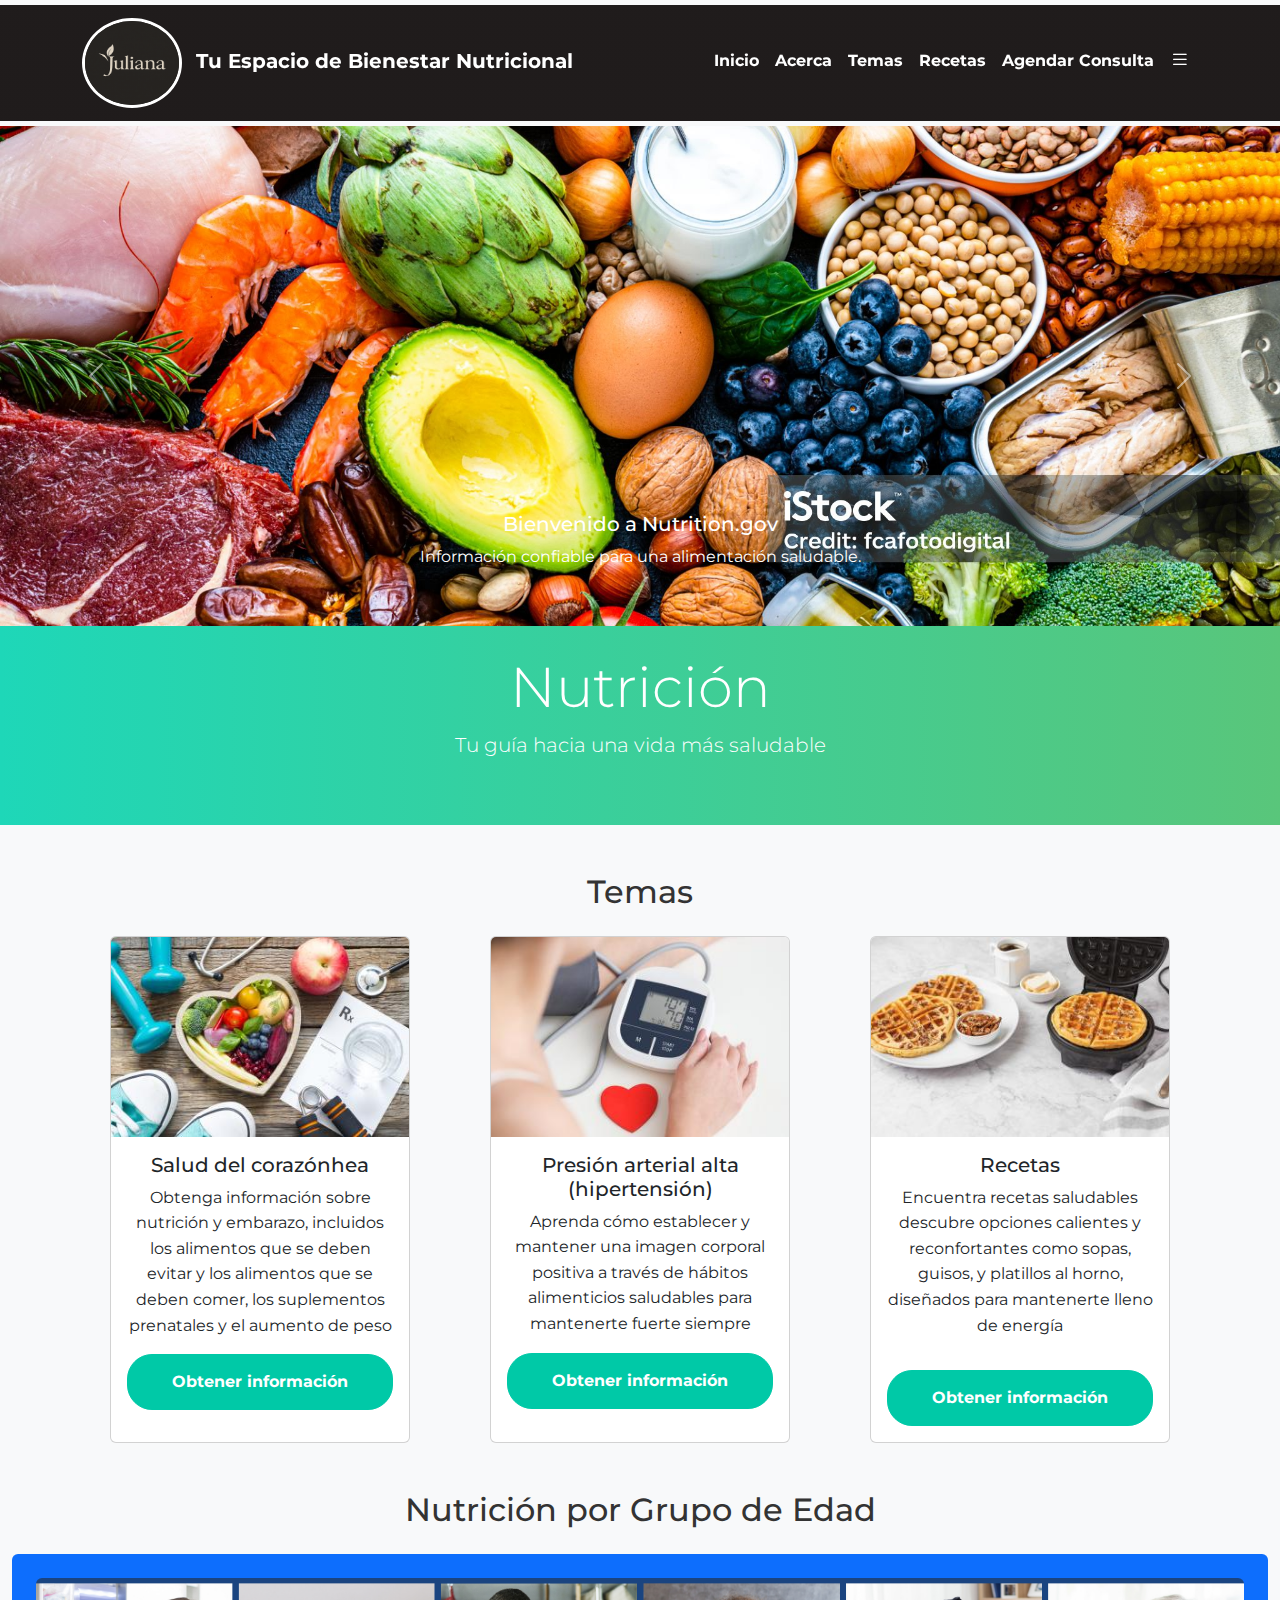
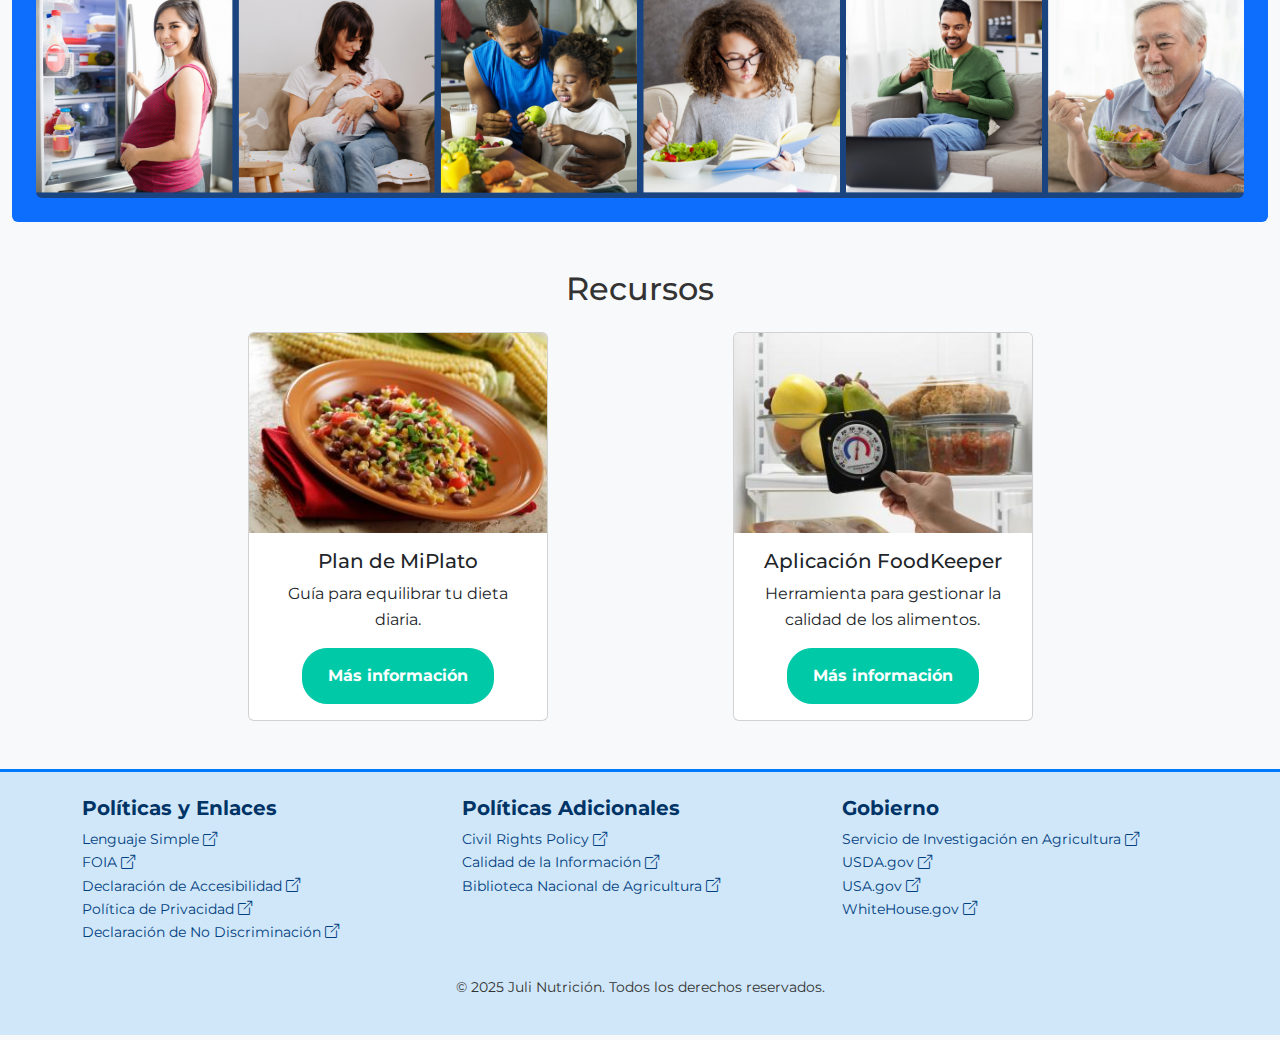
<file: mi-aplicacion-web/index.html>
<!DOCTYPE html>
<html lang="es">
<head>
  <meta charset="UTF-8" />
  <meta name="viewport" content="width=device-width, initial-scale=1.0"/>
  <title>Juli – Nutrición Inteligente</title>

  <!-- Google Fonts -->
  <link href="https://fonts.googleapis.com/css2?family=Montserrat:wght@400;700&display=swap" rel="stylesheet" />

  <!-- Bootstrap 5 CSS -->
  <link href="https://cdn.jsdelivr.net/npm/bootstrap@5.3.3/dist/css/bootstrap.min.css" rel="stylesheet"

  <!-- Estilos personalizados -->
  <link rel="stylesheet" href="style.css">
  <link rel="stylesheet" href="https://cdn.jsdelivr.net/npm/bootstrap-icons@1.10.5/font/bootstrap-icons.css">

</head>

<body>

 <nav class="navbar navbar-expand-lg navbar-dark sticky-top" style="background: linear-gradient(to right, #1d1919fc);">

  <div class="container">
    <a class="navbar-brand fw-bold"><img src="img/ff.png" alt="Logo de Juliana" width="100" height="90" class="rounded-circle me-2 logo-img">
    Tu Espacio de Bienestar Nutricional
     </a>
    <button class="navbar-toggler" type="button" data-bs-toggle="collapse" data-bs-target="#navbarNav">
      <span class="navbar-toggler-icon"></span>
    </button>
    
    <div class="collapse navbar-collapse" id="navbarNav">
      <ul class="navbar-nav ms-auto">
        <li class="nav-item"><a class="nav-link" href="#inicio">Inicio</a></li>
        <li class="nav-item"><a class="nav-link" href="#acerca">Acerca</a></li>
        <li class="nav-item"><a class="nav-link" href="#temas">Temas</a></li>
        <li class="nav-item"><a class="nav-link" href="#recetas">Recetas</a></li>
        <li class="nav-item"><a class="nav-link" href="consulta.html">Agendar Consulta</a></li>
        <li class="nav-item">
  
</li>
<button class="btn nav-link text-white" data-bs-toggle="offcanvas" data-bs-target="#offcanvasExtra" style="border: none; background: none; margin-top: -2px; padding-top: 0;">
  <i class="bi bi-list fs-5"></i>
</button>



      </ul>
    </div>
  </div>
</nav>

<!-- Offcanvas lateral adicional -->
<div class="offcanvas offcanvas-end text-bg-dark" tabindex="-1" id="offcanvasExtra">
  <div class="offcanvas-header">
    <h5 class="offcanvas-title">Menú Extra</h5>
    <button type="button" class="btn-close btn-close-white" data-bs-dismiss="offcanvas"></button>
  </div>
  <div class="offcanvas-body">
    <ul class="list-unstyled">
      <li><a class="text-white d-block mb-2" href="#">Nombre 1</a></li>
      <li><a class="text-white d-block mb-2" href="#">Nombre 2</a></li>
      <li><a class="text-white d-block mb-2" href="#">Nombre 3</a></li>
      <!-- Puedes agregar más ítems aquí -->
    </ul>
  </div>
</div>
  <!-- Carrusel principal -->
  <section id="nutritiongov">
    <div id="carouselMain" class="carousel slide" data-bs-ride="carousel">
      <div class="carousel-inner">
        <div class="carousel-item active">
          <img src="img/pp.jpg" class="d-block w-100" alt="Nutrición saludable">
          <div class="carousel-caption d-none d-md-block">
            <h5>Bienvenido a Nutrition.gov</h5>
            <p>Información confiable para una alimentación saludable.</p>
          </div>
        </div>
        <div class="carousel-item">
          <img src="img/aa.jpg" class="d-block w-100" alt="Comida saludable">
          <div class="carousel-caption d-none d-md-block">
            <h5>Recetas Nutritivas</h5>
            <p>Explora comidas deliciosas y balanceadas.</p>
          </div>
        </div>
        <div class="carousel-item">
          <img src="img/oo.jpg" class="d-block w-100" alt="Guías USDA">
          <div class="carousel-caption d-none d-md-block">
            <h5>Guías Oficiales</h5>
            <p>Información basada en evidencia del USDA.</p>
          </div>
        </div>
      </div>
      <button class="carousel-control-prev" type="button" data-bs-target="#carouselMain" data-bs-slide="prev">
        <span class="carousel-control-prev-icon"></span>
      </button>
      <button class="carousel-control-next" type="button" data-bs-target="#carouselMain" data-bs-slide="next">
        <span class="carousel-control-next-icon"></span>
      </button>
    </div>
  </section>
<header id="inicio" class="bg-success text-white text-center py-5">
    <div class="container">
      <h1 class="display-4">Nutrición</h1>
      <p class="lead">Tu guía hacia una vida más saludable</p>
    </div>
  </header>

  </footer><!-- Temas -->
<section id="temas" class="container my-5">
  <h2 class="text-center mb-4">Temas</h2>
  <div class="row g-4 justify-content-center">
    <div class="col-12 col-md-4">
      <div class="card h-100">
        <img src="img/ee.jpeg" class="card-img-top" alt="Tema 1">
        <div class="card-body d-flex flex-column">
          <h5 class="card-title">Salud del corazónhea</h5>
          <p class="card-text">Obtenga información sobre nutrición y embarazo, incluidos los alimentos que se deben evitar y los alimentos que se deben comer, los suplementos prenatales y el aumento de peso

</p>
          <a href="#" class="btn btn-primary">Obtener información</a>
        </div>
      </div>
    </div>
    
     <div class="col-12 col-md-4">
      <div class="card h-100">
        <img src="img/tt.jpeg" class="card-img-top" alt="Tema 1">
        <div class="card-body d-flex flex-column">
          <h5 class="card-title">Presión arterial alta (hipertensión)</h5>
          <p class="card-text">Aprenda cómo establecer y mantener una imagen corporal positiva a través de hábitos alimenticios saludables para mantenerte fuerte  siempre</p>
          <a href="#" class="btn btn-primary">Obtener información</a>
        </div>
      </div>
    </div>
       <div class="col-12 col-md-4">
      <div class="card h-100">
        <img src="img/ss.jpeg" class="card-img-top" alt="Tema 1">
       <div class="card-body d-flex flex-column">
          <h5 class="card-title">Recetas</h5>
          <p class="card-text">  Encuentra recetas saludables descubre opciones calientes y reconfortantes como sopas, guisos, y platillos al horno,
  diseñados para mantenerte lleno de energía 
</p></p>
          <a href="#" class="btn btn-primary">Obtener información</a>
        </div>
      </div>
    </div>
    

    
    <!-- Puedes agregar más tarjetas aquí -->
  </div>
</section>

<!-- Nutrición por Grupo de Edad -->
<section class="container-fluid my-5">
  <h2 class="text-center mb-4">Nutrición por Grupo de Edad</h2>
  <div class="bg-primary p-4 rounded">
    <img src="img/rr.png" alt="Nutrición por Edad" class="img-fluid w-100 rounded">
  </div>
</section>



<!-- Recursos -->
<section class="container my-5">
  <h2 class="text-center mb-4">Recursos</h2>
  <div class="row g-5 justify-content-center">
    <div class="col-12 col-md-5">
      <div class="card h-100">
        <img src="img/ññ.jpg" class="card-img-top" alt="MiPlato">
        <div class="card-body">
          <h5 class="card-title">Plan de MiPlato</h5>
          <p class="card-text">Guía para equilibrar tu dieta diaria.</p>
          <a href="#" class="btn btn-primary">Más información</a>
        </div>
      </div>
    </div>
    <div class="col-12 col-md-5">
      <div class="card h-100">
        <img src="img/nn.jpg" class="card-img-top" alt="FoodKeeper">
        <div class="card-body">
          <h5 class="card-title">Aplicación FoodKeeper</h5>
          <p class="card-text">Herramienta para gestionar la calidad de los alimentos.</p>
          <a href="#" class="btn btn-primary">Más información</a>
        </div>
      </div>
    </div>
  </div>
</section>
<footer class="mt-5 pt-4" style="background-color: #d0e7f9; border-top: 3px solid #007bff;">
  <div class="container">
    <div class="row text-start">
      <!-- Columna 1 -->
      <div class="col-12 col-md-6 col-lg-4 mb-3">
        <h5>Políticas y Enlaces</h5>
        <ul class="list-unstyled">
          <li><a href="#" target="_blank">Lenguaje Simple <i class="bi bi-box-arrow-up-right"></i></a></li>
          <li><a href="#" target="_blank">FOIA <i class="bi bi-box-arrow-up-right"></i></a></li>
          <li><a href="#" target="_blank">Declaración de Accesibilidad <i class="bi bi-box-arrow-up-right"></i></a></li>
          <li><a href="#" target="_blank">Política de Privacidad <i class="bi bi-box-arrow-up-right"></i></a></li>
          <li><a href="#" target="_blank">Declaración de No Discriminación <i class="bi bi-box-arrow-up-right"></i></a></li>
        </ul>
      </div>

      <!-- Columna 2 -->
      <div class="col-12 col-md-6 col-lg-4 mb-3">
        <h5>Políticas Adicionales</h5>
        <ul class="list-unstyled">
          <li><a href="#" target="_blank">Civil Rights Policy <i class="bi bi-box-arrow-up-right"></i></a></li>
          <li><a href="#" target="_blank">Calidad de la Información <i class="bi bi-box-arrow-up-right"></i></a></li>
          <li><a href="#" target="_blank">Biblioteca Nacional de Agricultura <i class="bi bi-box-arrow-up-right"></i></a></li>
        </ul>
      </div>

      <!-- Columna 3 -->
      <div class="col-12 col-lg-4 mb-3">
        <h5>Gobierno</h5>
        <ul class="list-unstyled">
          <li><a href="#" target="_blank">Servicio de Investigación en Agricultura <i class="bi bi-box-arrow-up-right"></i></a></li>
          <li><a href="#" target="_blank">USDA.gov <i class="bi bi-box-arrow-up-right"></i></a></li>
          <li><a href="#" target="_blank">USA.gov <i class="bi bi-box-arrow-up-right"></i></a></li>
          <li><a href="#" target="_blank">WhiteHouse.gov <i class="bi bi-box-arrow-up-right"></i></a></li>
        </ul>
      </div>
    </div>
  </div>
  <p>&copy; 2025 Juli Nutrición. Todos los derechos reservados.</p>

</footer>
   
<!-- Scripts -->
  <script src="https://cdn.jsdelivr.net/npm/bootstrap@5.3.3/dist/js/bootstrap.bundle.min.js"></script>
</body>
</html>
</file>
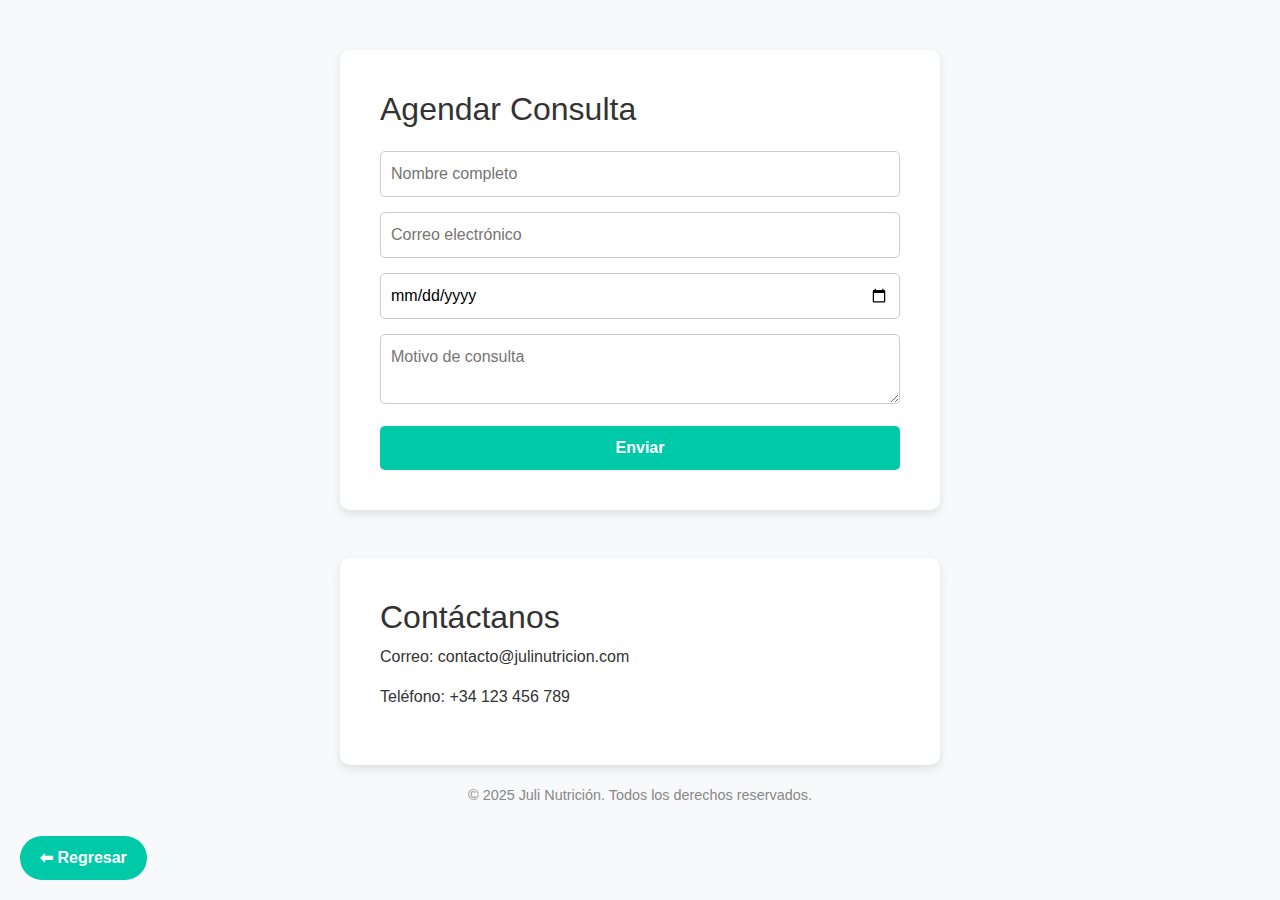
<file: mi-aplicacion-web/consulta.html>
<!DOCTYPE html>
<html lang="es">
<head>
  <meta charset="UTF-8" />
  <meta name="viewport" content="width=device-width, initial-scale=1.0" />
  <title>Agendar Consulta | Juli</title>
  <link href="https://cdn.jsdelivr.net/npm/bootstrap@5.3.3/dist/css/bootstrap.min.css" rel="stylesheet">
  <style>
    body {
      font-family: 'Montserrat', sans-serif;
      background-color: #f8f9fa;
      padding: 50px 20px;
      color: #333;
    }

    .section {
      max-width: 600px;
      margin: auto;
      background: white;
      padding: 40px;
      border-radius: 10px;
      box-shadow: 0 4px 10px rgba(0,0,0,0.1);
    }

    form input,
    form textarea,
    form button {
      margin-top: 15px;
      padding: 10px;
      width: 100%;
      border-radius: 5px;
      border: 1px solid #ccc;
    }

    form button {
      background: #00c9a7;
      color: white;
      font-weight: bold;
      border: none;
      cursor: pointer;
    }

    form button:hover {
      background: #008f7a;
    }

    .regresar {
      position: fixed;
      bottom: 20px;
      left: 20px;
      background-color: #00c9a7;
      color: white;
      padding: 10px 20px;
      border-radius: 25px;
      font-weight: bold;
      text-decoration: none;
      display: flex;
      align-items: center;
      gap: 8px;
      transition: 0.3s;
    }

    .regresar:hover {
      background-color: #008f7a;
    }

    footer {
      text-align: center;
      padding: 20px;
      font-size: 0.9rem;
      color: #888;
    }
  </style>
</head>
<body>

  <!-- Agendar Consulta -->
  <section id="agenda" class="section mb-5">
    <h2>Agendar Consulta</h2>
    <form id="consulta-form">
      <input type="text" placeholder="Nombre completo" required />
      <input type="email" placeholder="Correo electrónico" required />
      <input type="date" required />
      <textarea placeholder="Motivo de consulta" required></textarea>
      <button type="submit">Enviar</button>
    </form>
  </section>

  <!-- Contáctanos -->
  <section id="contacto" class="section">
    <h2>Contáctanos</h2>
    <p>Correo: contacto@julinutricion.com</p>
    <p>Teléfono: +34 123 456 789</p>
  </section>

  <!-- Botón Regresar -->
  <a href="index.html" class="regresar">⬅ Regresar</a>

  <footer>
    &copy; 2025 Juli Nutrición. Todos los derechos reservados.
  </footer>

</body>
</html>
</file>
<file: mi-aplicacion-web/style.css>
/* Reset básico */
* {
  margin: 0;
  padding: 0;
  box-sizing: border-box;
}

/* Body */
body {
  font-family: 'Montserrat', sans-serif;
  line-height: 1.6;
  background: #f8f9fa;
  color: #333;
  text-align: center;
  padding-block: 5px;

}
html {
  scroll-behavior: smooth;
}


/* Navegación */
nav {
  background: #00c9a7;
  display: flex;
  justify-content: space-between;
  padding: 20px;
  align-items: center;
  position: sticky;
  top: 0;
  z-index: 999;
}

.logo {
  font-size: 1.5rem;
  color: white;
  font-weight: bold;
}
.logo-img {
  border: 3px solid white;
}

.nav-links {
  list-style: none;
  display: flex;
  gap: 30px;
}

/* Links de navegación en blanco y negrita */
.nav-links a {
  color: white !important;
  font-weight: bold;
  text-decoration: none;
  transition: color 0.3s ease;
}

.nav-links a:hover {
  color: #d4f7e3 !important; /* color suave para hover */
  text-decoration: none;
}
.navbar-nav .nav-link {
  color: #ffffff !important; /* naranja */
  font-weight: bold;
  margin-top: -7px;
}
/* Estilo para los enlaces del menú */
.navbar-nav .nav-link {
  color: white !important;
  font-weight: bold;
  position: relative;
  transition: all 0.3s ease;
  padding-bottom: 5px;
}

/* Efecto bonito al pasar el cursor */
.navbar-nav .nav-link::after {
  content: '';
  position: absolute;
  width: 0%;
  height: 2px;
  bottom: 0;
  left: 0;
  background-color: white;
  transition: width 0.3s ease;
}

.navbar-nav .nav-link:hover::after {
  width: 100%;
}

/* Opcional: cambia el color del texto al hacer hover */
.navbar-nav .nav-link:hover {
  color: #dffcf8 !important; /* blanco suave */
}


/* Header */
header {
  background: linear-gradient(to right, #1ed7b8, #92fe9d87);
  text-align: center;
  padding: 20px 10px;
  color: white;
}

header h1 {
  font-size: 3rem;
}

.slogan {
  font-style: italic;
  margin: 15px 0;
}

.btn {
  padding: 15px 25px;
  background: white;
  color: #ffffff;
  border-radius: 25px;
  text-decoration: none;
  font-weight: bold;
  transition: 0.3s;
}

.btn:hover {
  background: #e0f7f4;
}

/* Secciones generales (excepto carrusel) */
.section {
  padding: 60px 20px;
  max-width: 800px;
  margin: auto;
  text-align: center;
}

/* Sección carrusel ocupa ancho completo */
#nutritiongov.section {
  max-width: 100% !important;
  padding: 0 !important;
  margin: 0 !important;
  text-align: center;
  width: 100vw;
  overflow: hidden;
}

/* Carrusel ancho completo */
#nutritiongov .carousel-inner,
#nutritiongov .carousel-item {
  width: 100vw;
  max-width: 100vw;
}

#nutritiongov .carousel-item img {
  width: 100vw;
  height: 500px;
  object-fit: cover;
}

/* Margen inferior del carrusel */
#carouselMain {
  margin-bottom: 0x;
  margin-top: 5px;
}
/* Tarjetas */
.card {
  max-width: 300px; /* ancho fijo para todas */
  margin: 0 auto;   /* centrado horizontal dentro de la columna */
  flex-grow: 1;
}
header {
  margin-top: -20px; /* O ajusta según lo veas visualmente mejor */
}
.card-img-top {
  height: 200px;
  object-fit: cover;
  width: 100%;
}

/* Centrar las columnas dentro de la fila */
.row.justify-content-center {
  justify-content: center !important;
}

/* Responsive */
@media (max-width: 768px) {
  .card-img-top {
    height: 160px;
  }

  .card {
    max-width: 100%; /* ancho completo en pantallas pequeñas */
  }
}

/* Botones Bootstrap */
.btn-primary {
  background-color: #00c9a7;
  border-color: #00c9a7;
}

.btn-primary:hover {
  background-color: #008f7a;
  border-color: #008f7a;
}

/* Formularios */
form {
  display: flex;
  flex-direction: column;
  gap: 15px;
  max-width: 400px;
  margin: auto;
}

form input, form textarea, form button {
  padding: 10px;
  border-radius: 5px;
  border: 1px solid #ccc;
}

form button {
  background: #00c9a7;
  color: white;
  border: none;
  font-weight: bold;
  cursor: pointer;
}

form button:hover {
  background: #008f7a;
}

/* Footer */
footer {
  background: #eaeaea;
  text-align: center;
  padding: 20px;
  font-size: 0.9rem;
}

/* Collapsibles */
.collapsible {
  background-color: #00c9a7;
  color: white;
  cursor: pointer;
  padding: 15px;
  width: 100%;
  text-align: left;
  font-size: 18px;
  border: none;
  border-radius: 5px;
  margin-top: 10px;
  font-weight: bold;
}

.collapsible:hover {
  background-color: #008f7a;
}

.content {
  padding: 10px 18px;
  display: none;
  overflow: hidden;
  background-color: #f4f4f4;
  border-radius: 5px;
  margin-bottom: 10px;
}

/* ================== Responsive =================== */
footer a {
  color: #004080;
  text-decoration: none;
}

footer a:hover {
  text-decoration: underline;
  color: #00264d;
}

footer h5 {
  font-weight: bold;
  color: #003366;
}

@media (max-width: 768px) {
  nav {
    flex-direction: column;
    align-items: flex-start;
  }

  .nav-links {
    flex-direction: column;
    gap: 10px;
    width: 100%;
  }

  .carousel-item img {
    height: 250px;
  }

  header h1 {
    font-size: 2rem;
  }

  .btn {
    padding: 12px 20px;
    font-size: 0.9rem;
  }

  .card-img-top {
    height: 160px;
  }

  .section {
    padding: 40px 15px;
  }

  form {
    width: 90%;
  }
}
</file>
